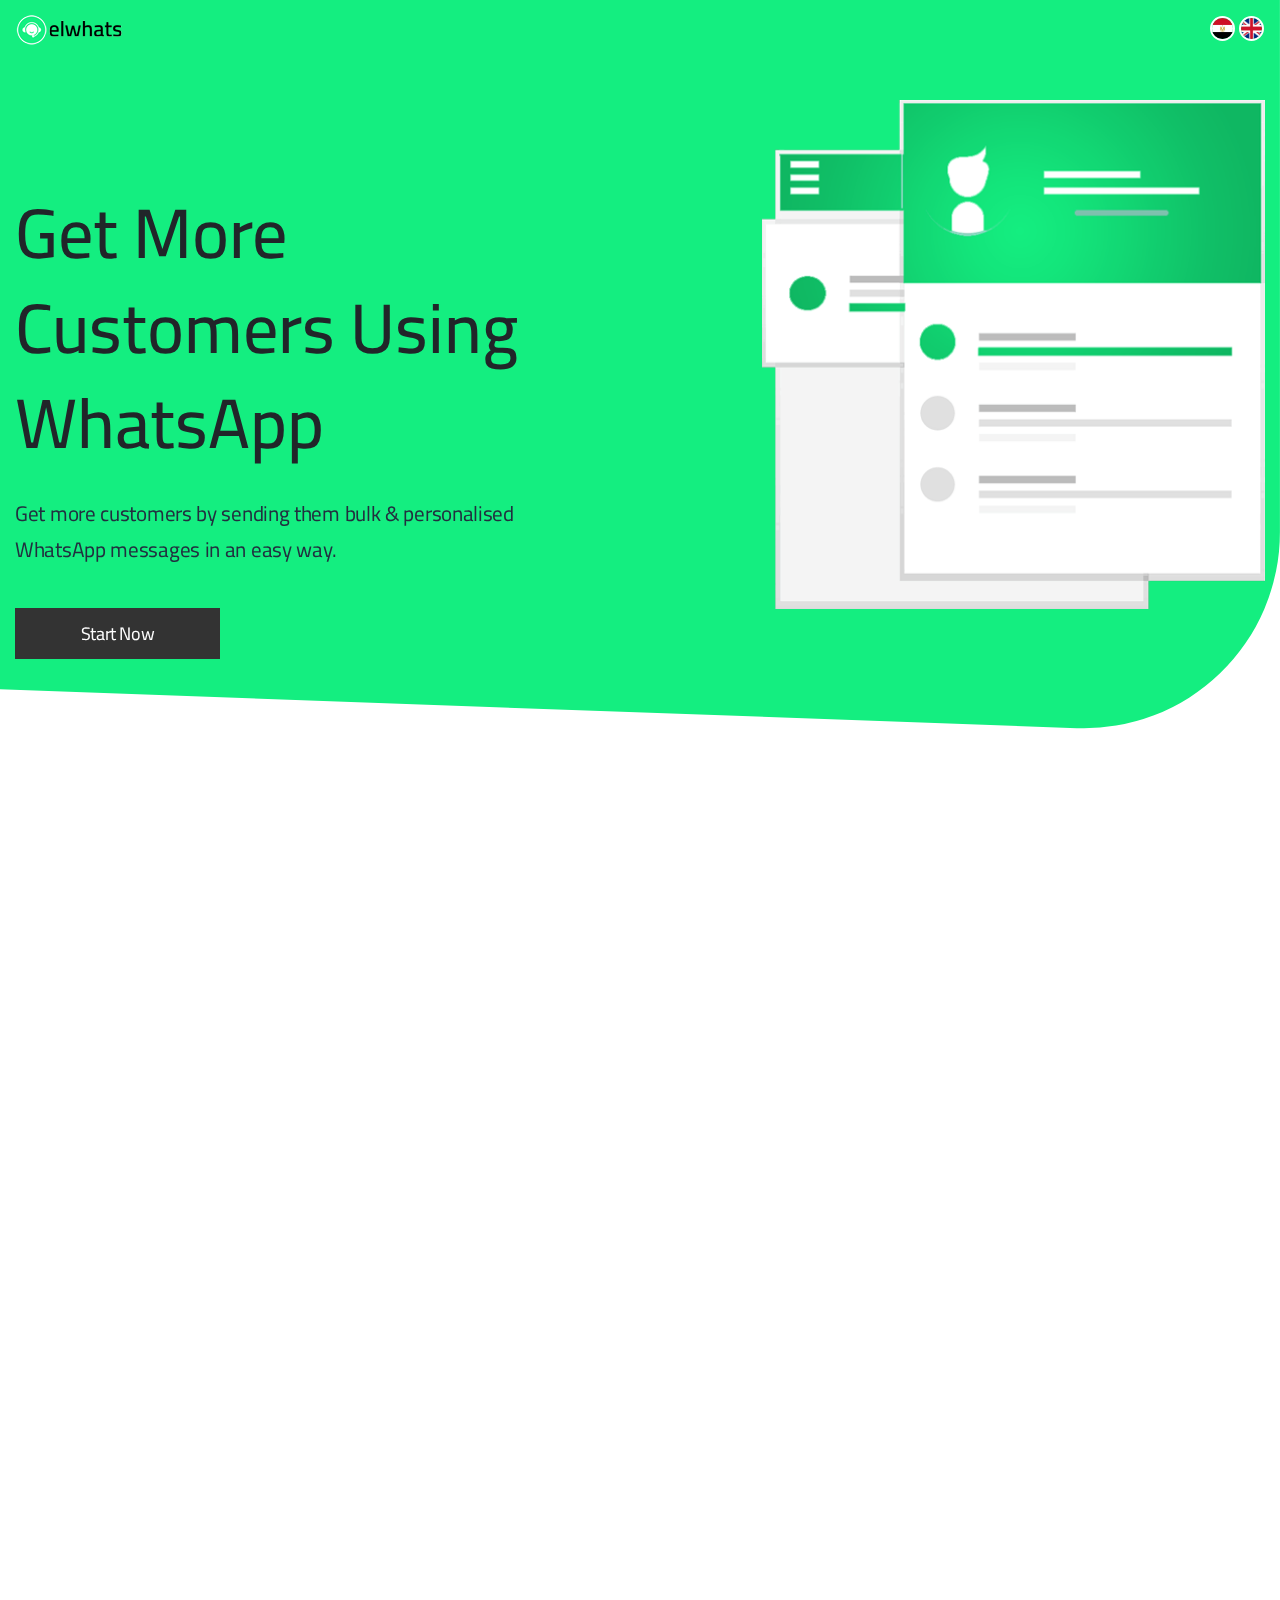
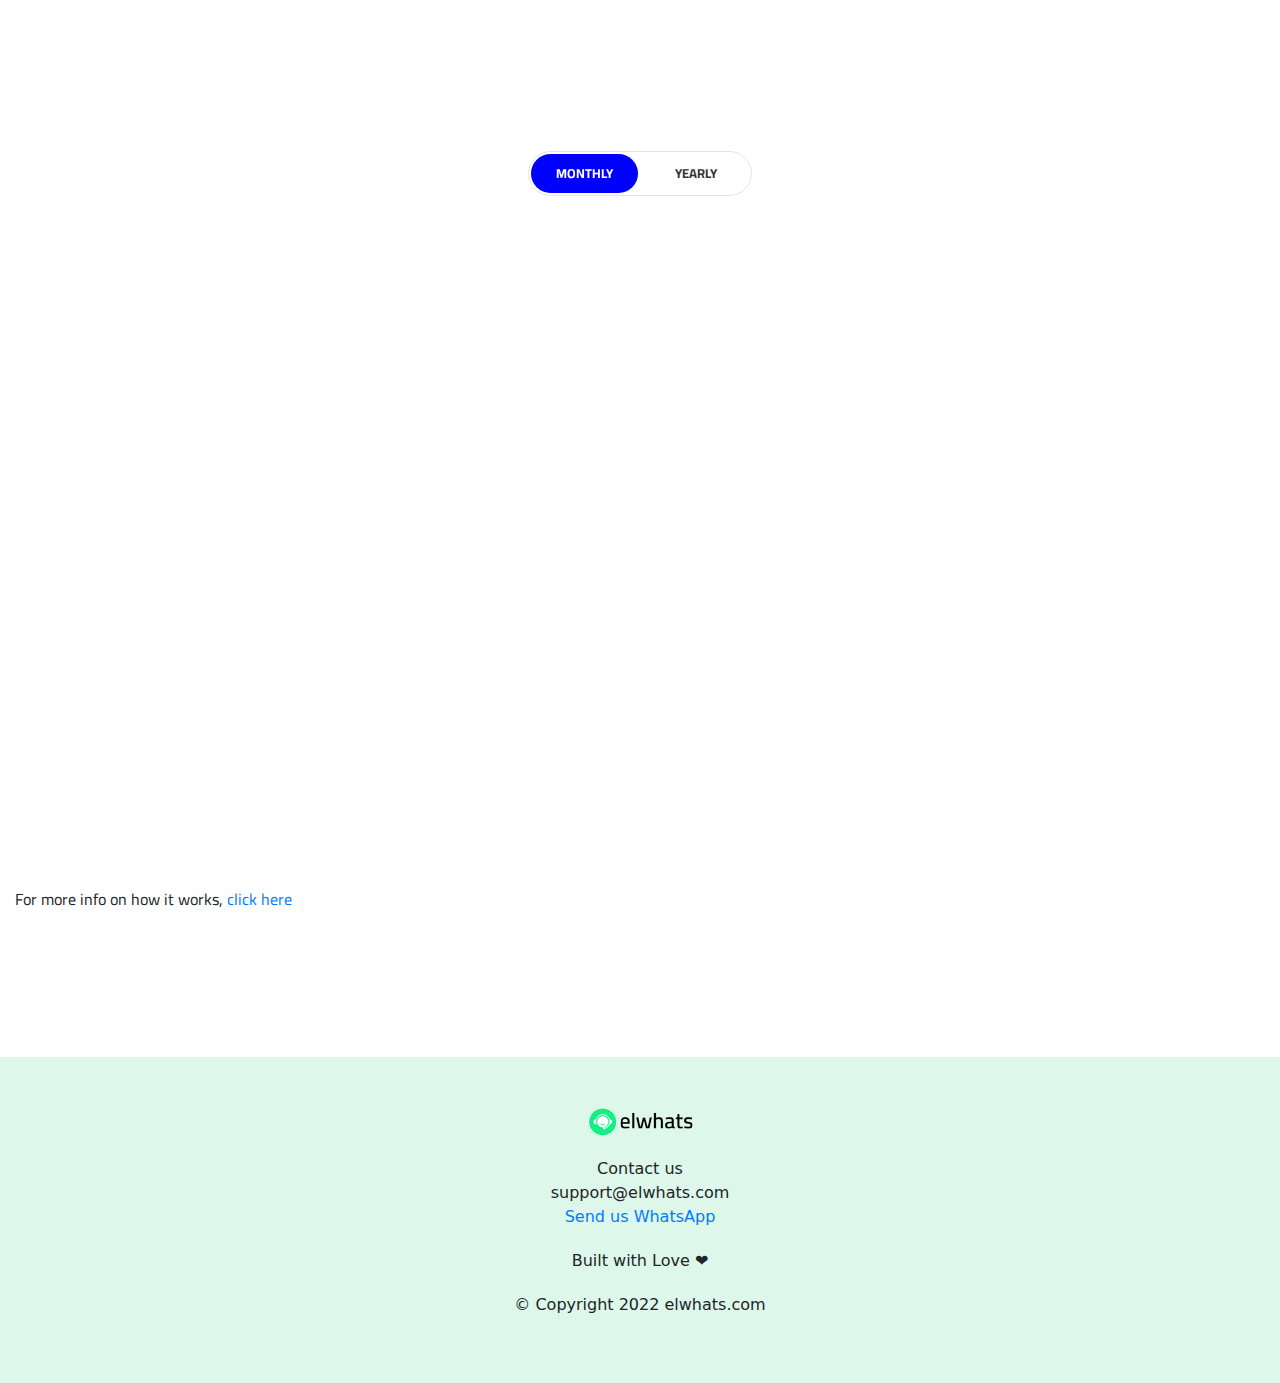
<file: index.html>
<!DOCTYPE html>
<html lang="en">

<head>
  <meta charset="UTF-8">
  <meta http-equiv="X-UA-Compatible" content="IE=edge">
  <meta name="viewport" content="width=device-width, initial-scale=1.0">
  <title> elwhats الواتس </title>
  <link rel="icon" type="image/x-icon" href="/images/favicon.ico">

  <!-- Google Fonts -->
  <link rel="preconnect" href="https://fonts.googleapis.com">
  <link rel="preconnect" href="https://fonts.gstatic.com" crossorigin>
  <link href="https://fonts.googleapis.com/css2?family=Cairo:wght@400;500;700&display=swap" rel="stylesheet">
  <!-- Bootstrap -->
  <link rel="stylesheet" href="https://cdn.jsdelivr.net/npm/bootstrap@4.0.0/dist/css/bootstrap.min.css"
    integrity="sha384-Gn5384xqQ1aoWXA+058RXPxPg6fy4IWvTNh0E263XmFcJlSAwiGgFAW/dAiS6JXm" crossorigin="anonymous">
  <!-- AOS Animation -->
  <link rel="stylesheet" href="https://unpkg.com/aos@next/dist/aos.css" />

  <!-- Main Stylesheet -->
  <link rel="stylesheet" href="css/style.css">
  <!-- FontAwesome Stylesheet -->
  <link rel="stylesheet" href="css/all.css">
</head>

<body>

  <!-- Site Header -->
  <header>
    <div class="container">
      <nav class="navbar navbar-expand-lg fixed-top navbar-light bg-transparent">
        <a class="navbar-brand" href="#">
          <img src="./images/logo-black-en.png" alt="logo">
        </a>
        <button class="navbar-toggler" type="button" data-toggle="collapse" data-target="#navbarSupportedContent"
          aria-controls="navbarSupportedContent" aria-expanded="false" aria-label="Toggle navigation">
          <span class="navbar-toggler-icon"></span>
        </button>

        <div class="collapse navbar-collapse justify-content-end" id="navbarSupportedContent">
          <form class="form-inline my-2 my-lg-0">
            <a href="index-rtl.html">
              <img class="lang mx-1" src="./images/EG.png" alt="EG logo">
            </a>
            <a href="index.html">
              <img class="lang" src="./images/GB.png" alt="GB logo">
            </a>
          </form>
        </div>
      </nav>
    </div>
  </header>
  <!-- Site Header End-->

  <!-- Hero Area -->
  <section class="hero position-relative z-index-1">
    <div class="container">
      <div class="content row d-flex justify-content-between " data-aos="fade-right" data-aos-duration="1000">
        <div class="left d-flex flex-column col-xl-5 col-lg-6 col-md-8 col-sm-10 pr-0">
          <h1> Get More Customers Using WhatsApp </h1>
          <p> Get more customers by sending them bulk & personalised WhatsApp messages in an easy way. </p>
          <a href="https://baserow.io/form/7nQo7Wi1RSOV4A0r2w5Itfu3QewB_YyeZzkAaE-_rZA" class="start-btn">Start Now</a>
        </div>

        <div class="right col-lg-5 col-md-8" data-aos="fade-left" data-aos-duration="1000">
          <img class="w-100" src="./images/whats-screen2.png" alt="hero image">
        </div>
      </div>
    </div>
    <div class="bg">
    </div>
  </section>
  <!--End of Hero Area -->

  <!-- Features Section -->
  <section class="features">
    <div class="container">
      <div class="content row d-flex justify-content-center align-items-center">
        <div class="right col-lg-5 col-md-8" data-aos="fade-right" data-aos-duration="1000">
          <img class="w-100" src="./images/content-img-2.png" alt="content image">
        </div>

        <div class="left mt-4 d-flex flex-column col-xl-4 offset-xl-2 col-lg-6 col-md-8 col-sm-10" data-aos="fade-left"
          data-aos-duration="1000">
          <h2>Send Images and Videos</h2>
          <p> You can send images and videos to your customers in bulk using
            <a href="http://"><img src="./images/logo-black-en.png" alt="whats logo"></a>
          </p>
          <a class="start" href="https://baserow.io/form/7nQo7Wi1RSOV4A0r2w5Itfu3QewB_YyeZzkAaE-_rZA">Start Now
            <span class="arrow-right ml-2"></span>
          </a>
        </div>
      </div>
    </div>
  </section>
  <!--End of Features Section -->

  <!-- Pricing Section -->
  <section class="pricing">
    <div class="container">
      <div class="head text-center" data-aos="fade-down" data-aos-duration="1000">
        <h2>Pricing </h2>
        <p>Send Bulk Whatsapp Messages to your customers — no coding required. </p>
      </div>

      <div class="toggle-btn">
        <div class="switches-container">
          <input type="radio" id="switchMonthly" name="switchPlan" value="MONTHLY" checked="checked" />
          <input type="radio" id="switchYearly" name="switchPlan" value="YEARLY" />
          <label for="switchMonthly">MONTHLY</label>
          <label for="switchYearly">YEARLY</label>
          <div class="switch-wrapper">
            <div class="switch">
              <div class="text-uppercase">Monthly</div>
              <div class="text-uppercase">Yearly</div>
            </div>
          </div>
        </div>

      </div>

      <div class="row text-center justify-content-center content">
        <div class="col-lg-4 item pb-5 border" data-aos="fade-right" data-aos-duration="1000">
          <div class="month-details pt-5 pb-4 border-bottom">
            <span class="mb-2 pack">1500 PACKAGE</span>
            <h2 class="my-3 price">$5.5</h2>
            <span class="mnth">PER MONTH</span>
          </div>
          <div class="package column">
            <span class="d-block txt">1500 messages / month</span>
            <span class="d-block txt">Up to 500 messages / day</span>
            <span class="d-block txt">Support by Whatsapp & Email</span>
            <span class="d-block txt"><del>Image/Video Messages</del></span>
            <span class="d-block txt"><del>Max Media Size</del></span>
            <a href="https://baserow.io/form/7nQo7Wi1RSOV4A0r2w5Itfu3QewB_YyeZzkAaE-_rZA"
              class="start-btn d-block mt-3">Start Now</a>
          </div>
        </div>

        <div class="col-lg-4 item border pb-5 position-relative active" data-aos="fade-up" data-aos-duration="1000">
          <div class="month-details  pt-5 pb-4 border-bottom">
            <span class="mb-2 pack">3000 PACKAGE</span>
            <h2 class="my-3 price1">$9.5</h2>
            <span class="mnth">PER MONTH</span>
          </div>
          <div class="package column">
            <span class="d-block txt">3000 messages / month </span>
            <span class="d-block txt">Up to 1000 messages / day </span>
            <span class="d-block txt">Support by Whatsapp & Email</span>
            <span class="d-block txt">Image/Video Messages</span>
            <span class="d-block txt">Max Media Size 10MB </span>
            <a href="https://baserow.io/form/7nQo7Wi1RSOV4A0r2w5Itfu3QewB_YyeZzkAaE-_rZA"
              class="start-btn main d-block btn-active mt-3">Start Now</a>
          </div>
        </div>

        <div class="col-lg-4 border item pb-5" data-aos="fade-up" data-aos-duration="1000">
          <div class="month-details pt-5 pb-4 border-bottom">
            <span class="mb-2 pack">7000 PACKAGE</span>
            <h2 class="my-3 price2">$19</h2>
            <span class="mnth">PER MONTH</span>
          </div>
          <div class="package column">
            <span class="d-block txt">7000 messages / month </span>
            <span class="d-block txt">Up to 1500 messages / day </span>
            <span class="d-block txt">Premium Support by Whatsapp & Email </span>
            <span class="d-block txt">Image/Video Messages</span>
            <span class="d-block txt">Max Media Size 30MB </span>
            <a href="https://baserow.io/form/7nQo7Wi1RSOV4A0r2w5Itfu3QewB_YyeZzkAaE-_rZA"
              class="start-btn d-block mt-3">Start Now</a>
          </div>
        </div>
      </div>
      <p class="info mt-4">For more info on how it works, <a
          href="https://docs.google.com/presentation/d/e/2PACX-1vQ3ATBGbIrcUhjw8hbvBfPR9xALB1wwfAwuDs1HdUCtevSAmtOa31nG-sNubmofh0Dj-DRIx1vylqNs/pub?start=true&delayms=3000&slide=id.p">click
          here</a></p>
    </div>
  </section>

  <footer>
    <div class="container">
      <div class="f-content d-flex flex-column text-center align-items-center">
        <div class="mx-auto logo-img">
          <img src="./images/logo-black-en.png" alt="logo">
        </div>
        <span>Contact us</span>
        <span>support@elwhats.com </span>
        <a href="https://api.whatsapp.com/send/?phone=201025712200&text&type=phone_number&app_absent=0">Send us
          WhatsApp</a>
        <span class="heart">Built with Love &#10084;</span>
        <p> &#169; Copyright 2022 elwhats.com</p>
      </div>
    </div>
  </footer>


  <!-- jQuery first, then Popper.js, then Bootstrap JS -->
  <script src="https://code.jquery.com/jquery-3.2.1.slim.min.js"
    integrity="sha384-KJ3o2DKtIkvYIK3UENzmM7KCkRr/rE9/Qpg6aAZGJwFDMVNA/GpGFF93hXpG5KkN"
    crossorigin="anonymous"></script>
  <script src="https://cdn.jsdelivr.net/npm/popper.js@1.12.9/dist/umd/popper.min.js"
    integrity="sha384-ApNbgh9B+Y1QKtv3Rn7W3mgPxhU9K/ScQsAP7hUibX39j7fakFPskvXusvfa0b4Q"
    crossorigin="anonymous"></script>
  <script src="https://cdn.jsdelivr.net/npm/bootstrap@4.0.0/dist/js/bootstrap.min.js"
    integrity="sha384-JZR6Spejh4U02d8jOt6vLEHfe/JQGiRRSQQxSfFWpi1MquVdAyjUar5+76PVCmYl"
    crossorigin="anonymous"></script>

  <!-- Main Script -->
  <script src="js/main.js"></script>
  <script src="https://unpkg.com/aos@next/dist/aos.js"></script>
  <script>
    AOS.init();
  </script>
</body>

</html>
</file>
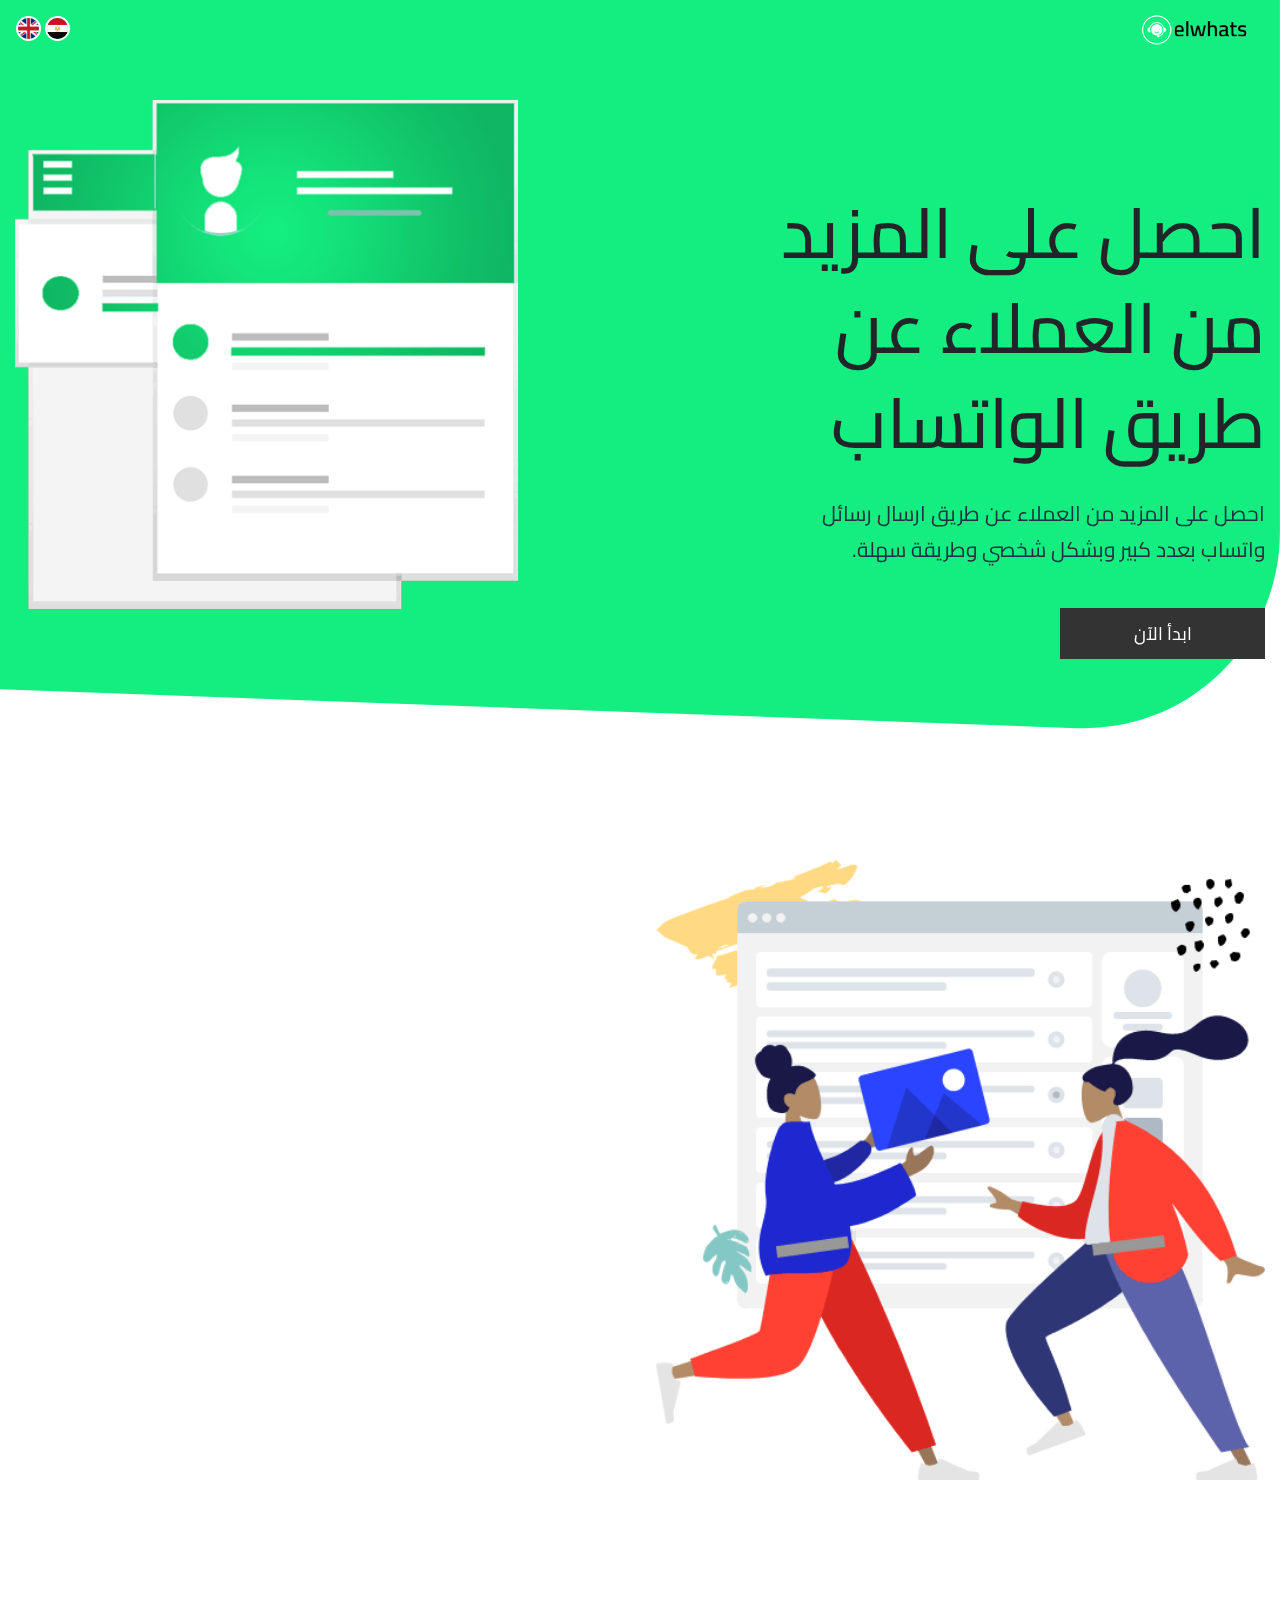
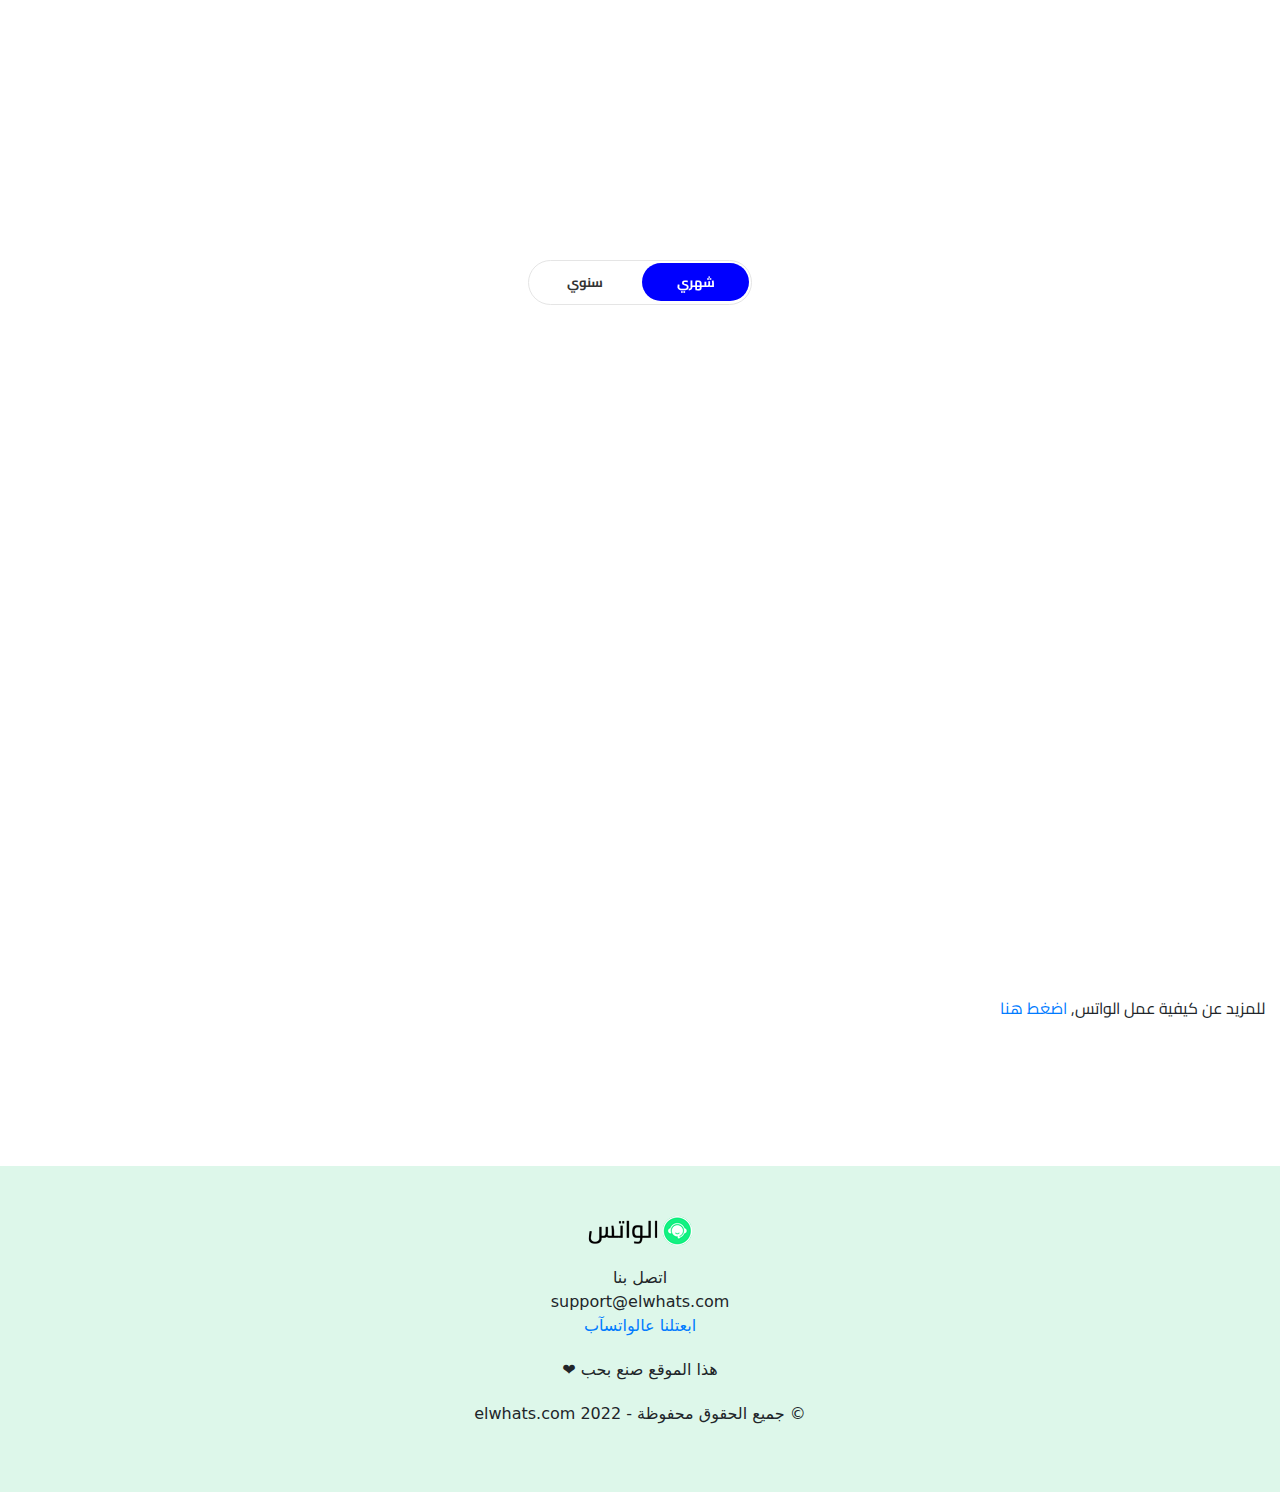
<file: index-rtl.html>
<!DOCTYPE html>
<html lang="ar" dir="rtl">

<head>
  <meta charset="UTF-8">
  <meta http-equiv="X-UA-Compatible" content="IE=edge">
  <meta name="viewport" content="width=device-width, initial-scale=1.0">
  <title> elwhats الواتس </title>
  <link rel="icon" type="image/x-icon" href="/images/favicon.ico">

  <!-- Google Fonts -->
  <link rel="preconnect" href="https://fonts.googleapis.com">
  <link rel="preconnect" href="https://fonts.gstatic.com" crossorigin>
  <link href="https://fonts.googleapis.com/css2?family=Cairo:wght@400;500;700&display=swap" rel="stylesheet">
  <!-- Bootstrap -->
  <link rel="stylesheet" href="https://cdn.jsdelivr.net/npm/bootstrap@4.0.0/dist/css/bootstrap.min.css"
    integrity="sha384-Gn5384xqQ1aoWXA+058RXPxPg6fy4IWvTNh0E263XmFcJlSAwiGgFAW/dAiS6JXm" crossorigin="anonymous">
  <!-- AOS Animation -->
  <link rel="stylesheet" href="https://unpkg.com/aos@next/dist/aos.css" />

  <!-- Main Stylesheet -->
  <link rel="stylesheet" href="css/style.css">
  <!-- Main Stylesheet RTL -->
  <link rel="stylesheet" href="css/style-rtl.css">
  <!-- FontAwesome Stylesheet -->
  <link rel="stylesheet" href="css/all.css">
</head>

<body>

  <!-- Site Header -->
  <header>
    <div class="container">
      <nav class="navbar navbar-expand-lg fixed-top navbar-light bg-transparent">
        <a class="navbar-brand" href="#">
          <img src="./images/logo-black-en.png" alt="logo">
        </a>
        <button class="navbar-toggler" type="button" data-toggle="collapse" data-target="#navbarSupportedContent"
          aria-controls="navbarSupportedContent" aria-expanded="false" aria-label="Toggle navigation">
          <span class="navbar-toggler-icon"></span>
        </button>

        <div class="collapse navbar-collapse justify-content-end" id="navbarSupportedContent">
          <form class="form-inline my-2 my-lg-0">
            <a href="index-rtl.html">
              <img class="lang mx-1" src="./images/EG.png" alt="EG logo">
            </a>
            <a href="index.html">
              <img class="lang" src="./images/GB.png" alt="GB logo">
            </a>
          </form>
        </div>
      </nav>
    </div>
  </header>
  <!-- Site Header End-->

  <!-- Hero Area -->
  <section class="hero position-relative z-index-1">
    <div class="container">
      <div class="content row d-flex justify-content-between " data-aos="fade-right" data-aos-duration="1000">
        <div class="left d-flex flex-column col-xl-5 col-lg-6 col-md-8 col-sm-10 text-right">
          <h1> احصل على المزيد من العملاء عن طريق الواتساب </h1>
          <p> احصل على المزيد من العملاء عن طريق ارسال رسائل واتساب بعدد كبير وبشكل شخصي وطريقة سهلة. </p>
          <a href="https://baserow.io/form/7nQo7Wi1RSOV4A0r2w5Itfu3QewB_YyeZzkAaE-_rZA" class="start-btn">ابدأ الآن</a>
        </div>

        <div class="right col-lg-5 col-md-8" data-aos="fade-left" data-aos-duration="1000">
          <img class="w-100" src="./images/whats-screen2.png" alt="hero image">
        </div>
      </div>
    </div>
    <div class="bg">
    </div>
  </section>
  <!--End of Hero Area -->

  <!-- Features Section -->
  <section class="features">
    <div class="container">
      <div class="content row d-flex justify-content-between align-items-center">
        <div class="right col-lg-6 col-md-8" data-aos=" fade-right" data-aos-duration="1000">
          <img class="w-100" src="./images/content-img-2.png" alt="content image">
        </div>

        <div class="left mt-4 d-flex flex-column col-xl-4 offset-xr-2 col-lg-6 col-md-8 col-sm-10 text-right"
          data-aos="fade-left" data-aos-duration="1000">
          <h2>ارسل صور وفيديوهات بالواتساب</h2>
          <p> يمكنك ارسال صور وفيديوهات بعدد كبير لعملائك باستخدام
            <a href="http://"><img src="./images/logo-black-ar.png" alt="whats logo"></a>
          </p>
          <a class="start" href="https://baserow.io/form/7nQo7Wi1RSOV4A0r2w5Itfu3QewB_YyeZzkAaE-_rZA"> ابدأ الآن
            <span class="arrow-left ml-2"></span>
          </a>
        </div>
      </div>
    </div>
  </section>
  <!--End of Features Section -->

  <!-- Pricing Section -->
  <section class="pricing">
    <div class="container">
      <div class="head text-center" data-aos="fade-down" data-aos-duration="1000">
        <h2>الأسعار </h2>
        <p>ابعت رسائل واتساب لعملائك بعدد كبير وبكل بساطة — لا حاجة لكتابة كود برمجي </p>
      </div>

      <div class="toggle-btn">
        <div class="switches-container">
          <input type="radio" id="switchMonthly" name="switchPlan" value="MONTHLY" checked="checked" />
          <input type="radio" id="switchYearly" name="switchPlan" value="YEARLY" />
          <label for="switchMonthly">شهري</label>
          <label for="switchYearly">سنوي</label>
          <div class="switch-wrapper">
            <div class="switch">
              <div class="text-uppercase">شهري</div>
              <div class="text-uppercase">سنوي</div>
            </div>
          </div>
        </div>

      </div>

      <div class="row text-center justify-content-center content">
        <div class="col-lg-4 item pb-5 border" data-aos="fade-left" data-aos-duration="1000">
          <div class="month-details pt-5 pb-4 border-bottom">
            <span class="mb-2 pack">1500</span>
            <h2 class="my-3 price">$5.5</h2>
            <span class="mnth">في الشهر</span>
          </div>
          <div class="package column">
            <span class="d-block txt"><bdi>1500 رسالة في الشهر</bdi></span>
            <span class="d-block txt"><bdi>حتى 500 رسالة في اليوم</bdi></span>
            <span class="d-block txt">دعم فني بالواتساب والإيميل</span>
            <span class="d-block txt"><del>ارسال صور وفيديوهات</del></span>
            <span class="d-block txt"><del>الحد الأقصى لحجم الملفات</del></span>
            <a href="https://baserow.io/form/7nQo7Wi1RSOV4A0r2w5Itfu3QewB_YyeZzkAaE-_rZA"
              class="start-btn d-block mt-3">ابدأ الآن</a>
          </div>
        </div>

        <div class="col-lg-4 item border pb-5 position-relative active" data-aos="fade-up" data-aos-duration="1000">
          <div class="month-details  pt-5 pb-4 border-bottom">
            <span class="mb-2 pack">3000</span>
            <h2 class="my-3 price1">$9.5</h2>
            <span class="mnth">في الشهر</span>
          </div>
          <div class="package column">
            <span class="d-block txt"><bdi>3000 رسالة في الشهر</bdi></span>
            <span class="d-block txt"><bdi>حتى 1000 رسالة في اليوم</bdi></span>
            <span class="d-block txt">دعم فني بالواتساب والإيميل</span>
            <span class="d-block txt">ارسال صور وفيديوهات</span>
            <span class="d-block txt"><bdi>الحد الأقصى لحجم الملفات 10MB</bdi></span>
            <a href="https://baserow.io/form/7nQo7Wi1RSOV4A0r2w5Itfu3QewB_YyeZzkAaE-_rZA"
              class="start-btn main d-block btn-active mt-3">ابدأ الآن</a>
          </div>
        </div>

        <div class="col-lg-4 border item pb-5" data-aos="fade-up" data-aos-duration="1000">
          <div class="month-details pt-5 pb-4 border-bottom">
            <span class="mb-2 pack">7000</span>
            <h2 class="my-3 price2">$19</h2>
            <span class="mnth">في الشهر</span>
          </div>
          <div class="package column">
            <span class="d-block txt"><bdi>7000 رسالة في الشهر</bdi> </span>
            <span class="d-block txt"><bdi>حتى 1500 رسالة في اليوم</bdi></span>
            <span class="d-block txt">دعم فني متميزة بالواتساب والإيميل</span>
            <span class="d-block txt">ارسال صور وفيديوهات</span>
            <span class="d-block txt"><bdi>الحد الأقصى لحجم الملفات 30MB</bdi></span>
            <a href="https://baserow.io/form/7nQo7Wi1RSOV4A0r2w5Itfu3QewB_YyeZzkAaE-_rZA"
              class="start-btn d-block mt-3">ابدأ الآن</a>
          </div>
        </div>
      </div>
      <p class="info mt-4 text-right">للمزيد عن كيفية عمل الواتس, <a
          href="https://docs.google.com/presentation/d/e/2PACX-1vQ3ATBGbIrcUhjw8hbvBfPR9xALB1wwfAwuDs1HdUCtevSAmtOa31nG-sNubmofh0Dj-DRIx1vylqNs/pub?start=true&delayms=3000&slide=id.p">اضغط
          هنا</a></p>
    </div>
  </section>

  <footer>
    <div class="container">
      <div class="f-content d-flex flex-column text-center align-items-center">
        <div class="mx-auto logo-img">
          <img src="./images/logo-black-ar.png" alt="logo">
        </div>
        <span>اتصل بنا</span>
        <span>support@elwhats.com </span>
        <a href="https://api.whatsapp.com/send/?phone=201025712200&text&type=phone_number&app_absent=0">ابعتلنا
          عالواتسآب</a>
        <span class="heart">هذا الموقع صنع بحب &#10084;</span>
        <p> &#169; <bdi>جميع الحقوق محفوظة - 2022 elwhats.com</bdi></p>
      </div>
    </div>
  </footer>


  <!-- jQuery first, then Popper.js, then Bootstrap JS -->
  <script src="https://code.jquery.com/jquery-3.2.1.slim.min.js"
    integrity="sha384-KJ3o2DKtIkvYIK3UENzmM7KCkRr/rE9/Qpg6aAZGJwFDMVNA/GpGFF93hXpG5KkN"
    crossorigin="anonymous"></script>
  <script src="https://cdn.jsdelivr.net/npm/popper.js@1.12.9/dist/umd/popper.min.js"
    integrity="sha384-ApNbgh9B+Y1QKtv3Rn7W3mgPxhU9K/ScQsAP7hUibX39j7fakFPskvXusvfa0b4Q"
    crossorigin="anonymous"></script>
  <script src="https://cdn.jsdelivr.net/npm/bootstrap@4.0.0/dist/js/bootstrap.min.js"
    integrity="sha384-JZR6Spejh4U02d8jOt6vLEHfe/JQGiRRSQQxSfFWpi1MquVdAyjUar5+76PVCmYl"
    crossorigin="anonymous"></script>

  <!-- Main Script -->
  <script src="js/main-rtl.js"></script>
  <script src="https://unpkg.com/aos@next/dist/aos.js"></script>
  <script>
    AOS.init();
  </script>
</body>

</html>
</file>
<file: css/style.css>
/* Common Styles */
* {
  margin: 0;
  padding: 0;
  box-sizing: border-box;
}
body {
  font-family: system-ui, -apple-system, BlinkMacSystemFont, "Segoe UI", Roboto,
    Oxygen, Ubuntu, Cantarell, "Open Sans", "Helvetica Neue", sans-serif;
  --bs-gradient: linear-gradient(
    180deg,
    rgba(255, 255, 255, 0.15),
    rgba(255, 255, 255, 0)
  );
}
html,
body {
  overflow-x: hidden;
}
:root {
  --switches-bg-color: white;
  --switches-label-color: #333;
  --switch-bg-color: blue;
  --switch-text-color: white;
}
.container {
  max-width: 1320px !important;
}
.lang {
  border-radius: 50%;
  height: 25px;
  width: 25px;
  object-fit: cover;
  border: 2px solid #fff;
}
.bg {
  background-image: url(../images/hero-bg.svg);
  position: absolute;
  top: 0px;
  height: 100%;
  width: 100%;
  left: 0;
  transform: rotate(0deg);
  z-index: -1;
  background-repeat: no-repeat;
  background-size: cover;
  background-position: center right;
}
.arrow-right::after {
  font-family: "Font Awesome 5 free"; /* change like this */
  font-weight: 900; /* insert this definition */
  font-size: 13px;
  content: "\f054";
  display: inline-block;
  color: #0c39f8;
}
.active::before {
  position: absolute;
  content: "";
  left: 0px;
  width: 100%;
  height: 4px;
  border-radius: 6px;
  height: 3px;
  top: -3px;
  background: #14ee80;
}
.start-btn {
  background-color: #333;
  color: #fff;
  font-weight: 400;
  font-family: "Cairo", sans-serif;
  max-width: 205px;
  text-align: center;
  padding: 14px 0;
  font-size: 18px;
  line-height: 23px;
  letter-spacing: -0.4px;
  margin-top: 10px;
}
.start-btn:hover {
  text-decoration: none;
  color: #fff;
}
/* End of Common Styles */
header {
  background-color: #14ee80;
}

/* Hero Section */
.hero {
  font-family: "Cairo", sans-serif;
  padding-bottom: 70px;
}
.hero .left {
  padding-top: 185px;
}
.hero .left p {
  font-weight: normal;
  font-size: 21px;
  line-height: 36px;
  letter-spacing: -0.3px;
  color: #222f3f;
  margin: 18px 0px 30px 0px;
}
/* .hero .left a {
  background-color: #333;
  color: #fff;
  font-weight: 400;
  max-width: 205px;
  text-align: center;
  padding: 14px 0;
  font-size: 20px;
  line-height: 23px;
  letter-spacing: -0.4px;
  margin-top: 10px;
} */
.hero .right {
  margin-top: 100px;
}
@media (min-width: 576px) {
  .hero h1 {
    font-size: 40px;
    line-height: 46px;
  }
}
@media (min-width: 768px) {
  .hero h1 {
    font-size: 60px;
    line-height: 66px;
  }
}
@media (min-width: 1200px) {
  .hero h1 {
    font-size: 70px;
    line-height: 95px;
  }
}
/* End of Hero Section */

/* Features Section */
.features {
  font-family: "Cairo", sans-serif;
  padding-top: 130px;
  padding-bottom: 30px;
}
.features .left h2 {
  /* font-size: 60px;
  line-height: 74px; */
  margin-bottom: 35px;
}
.features .left p {
  font-size: 21px;
  line-height: 36px;
  letter-spacing: -0.3px;
  color: #666666;
}
.features .left .start {
  color: #0c39f8;
  font-size: 17px;
  line-height: 28px;
  font-weight: bold;
}
@media (min-width: 480px) {
  .features .left {
    text-align: center;
  }
  .features .left h2 {
    font-size: 38px;
    line-height: 52px;
  }
}
@media (min-width: 768px) {
  .features .left h2 {
    font-size: 48px;
    line-height: 62px;
  }
}
@media (min-width: 992px) {
  .features .left h2 {
    font-size: 60px;
    line-height: 74px;
  }
}
/* End Features */
.pricing {
  font-family: "Cairo", sans-serif;
  padding-top: 120px;
  padding-bottom: 130px;
}
.pricing .head {
  margin-bottom: 85px;
}
.pricing .head h2 {
  /* font-size: 60px;
  line-height: 74px; */
  margin-bottom: 35px;
}
.pricing .head p {
  font-size: 21px;
  line-height: 36px;
  color: #666666;
  letter-spacing: -0.3px;
}

/* container for all of the switch elements 
    - adjust "width" to fit the content accordingly 
*/
.switches-container {
  width: 14rem;
  position: relative;
  display: flex;
  padding: 0;
  font-size: 13px;
  font-weight: 700;
  position: relative;
  background: var(--switches-bg-color);
  line-height: 2.7rem;
  border-radius: 3rem;
  margin-left: auto;
  margin-right: auto;
  border: 1px solid #e5e5e5 !important;
}

/* input (radio) for toggling. hidden - use labels for clicking on */
.switches-container input {
  visibility: hidden;
  position: absolute;
  top: 0;
}

/* labels for the input (radio) boxes - something to click on */
.switches-container label {
  width: 50%;
  padding: 0;
  margin: 0;
  text-align: center;
  cursor: pointer;
  color: var(--switches-label-color);
}

/* switch highlighters wrapper (sliding left / right) 
  - need wrapper to enable the even margins around the highlight box
*/
.switch-wrapper {
  position: absolute;
  top: 0;
  bottom: 0;
  width: 50%;
  padding: 0.15rem;
  z-index: 3;
  transition: transform 0.5s cubic-bezier(0.77, 0, 0.175, 1);
  /* transition: transform 1s; */
}

/* switch box highlighter */
.switch {
  border-radius: 3rem;
  background: var(--switch-bg-color);
  height: 100%;
}

/* switch box labels
  - default setup
  - toggle afterwards based on radio:checked status 
*/
.switch div {
  width: 100%;
  text-align: center;
  opacity: 0;
  display: block;
  color: var(--switch-text-color);
  transition: opacity 0.2s cubic-bezier(0.77, 0, 0.175, 1) 0.125s;
  will-change: opacity;
  position: absolute;
  top: 0;
  left: 0;
}

/* slide the switch box from right to left */
.switches-container input:nth-of-type(1):checked ~ .switch-wrapper {
  transform: translateX(0%);
}

/* slide the switch box from left to right */
.switches-container input:nth-of-type(2):checked ~ .switch-wrapper {
  transform: translateX(100%);
}

/* toggle the switch box labels - first checkbox:checked - show first switch div */
.switches-container
  input:nth-of-type(1):checked
  ~ .switch-wrapper
  .switch
  div:nth-of-type(1) {
  opacity: 1;
}

/* toggle the switch box labels - second checkbox:checked - show second switch div */
.switches-container
  input:nth-of-type(2):checked
  ~ .switch-wrapper
  .switch
  div:nth-of-type(2) {
  opacity: 1;
}

.pricing .content {
  margin-top: 70px;
}
.pricing .col-lg-4 {
  padding: 0;
}
.pricing .item .main {
  background-color: #14ee80;
}
.pricing .item .month-details .pack {
  font-size: 12px;
  line-height: 32px;
  font-weight: bold;
  font-weight: normal;
  color: #666666;
}
.pricing .item .month-details h2 {
  font-size: 58px;
  line-height: 50px;
}
.pricing .item .month-details .mnth {
  font-weight: normal;
  font-size: 15px;
  line-height: 28px;
  letter-spacing: -0.428571px;
  color: #666666;
}
.pricing .item .package .txt {
  font-size: 16px;
  line-height: 53px;
  color: #1f1f1f;
}
.pricing .item .package a {
  margin: auto;
}
.pricing .item .package a:hover {
  text-decoration: none;
}
.pricing .item .package .btn-active {
  transition: 0.5s ease-in;
  color: #333333;
}
.pricing .item .package .btn-active:hover {
  color: #fff;
}
.pricing .info a:hover {
  text-decoration: none;
}
@media (min-width: 480px) {
  .pricing .head h2 {
    font-size: 38px;
    line-height: 52px;
  }
}
@media (min-width: 768px) {
  .pricing .head h2 {
    font-size: 48px;
    line-height: 62px;
  }
}
@media (min-width: 992px) {
  .pricing .head h2 {
    font-size: 60px;
    line-height: 74px;
  }
}
/* Pricing End */
/* Footer styles */
footer {
  background-color: #ddf7ea;
  padding: 50px 0;
}
footer .f-content .heart {
  margin: 20px 0;
}
footer .f-content .logo-img {
  margin-bottom: 20px;
}
</file>
<file: css/style-rtl.css>
body {
  direction: rtl;
}
.arrow-left::after {
  font-family: "Font Awesome 5 free"; /* change like this */
  font-weight: 900; /* insert this definition */
  font-size: 13px;
  content: "\f053";
  display: inline-block;
  color: #0c39f8;
}

/* slide the switch box from right to left */
.switches-container input:nth-of-type(2):checked ~ .switch-wrapper {
  transform: translateX(-100%);
}

/* slide the switch box from left to right */
.switches-container input:nth-of-type(1):checked ~ .switch-wrapper {
  transform: translateX(0%);
}
/* toggle the switch box labels - first checkbox:checked - show first switch div */
.switches-container
  input:nth-of-type(2):checked
  ~ .switch-wrapper
  .switch
  div:nth-of-type(2) {
  opacity: 1;
}

/* toggle the switch box labels - second checkbox:checked - show second switch div */
.switches-container
  input:nth-of-type(1):checked
  ~ .switch-wrapper
  .switch
  div:nth-of-type(1) {
  opacity: 1;
}
</file>
